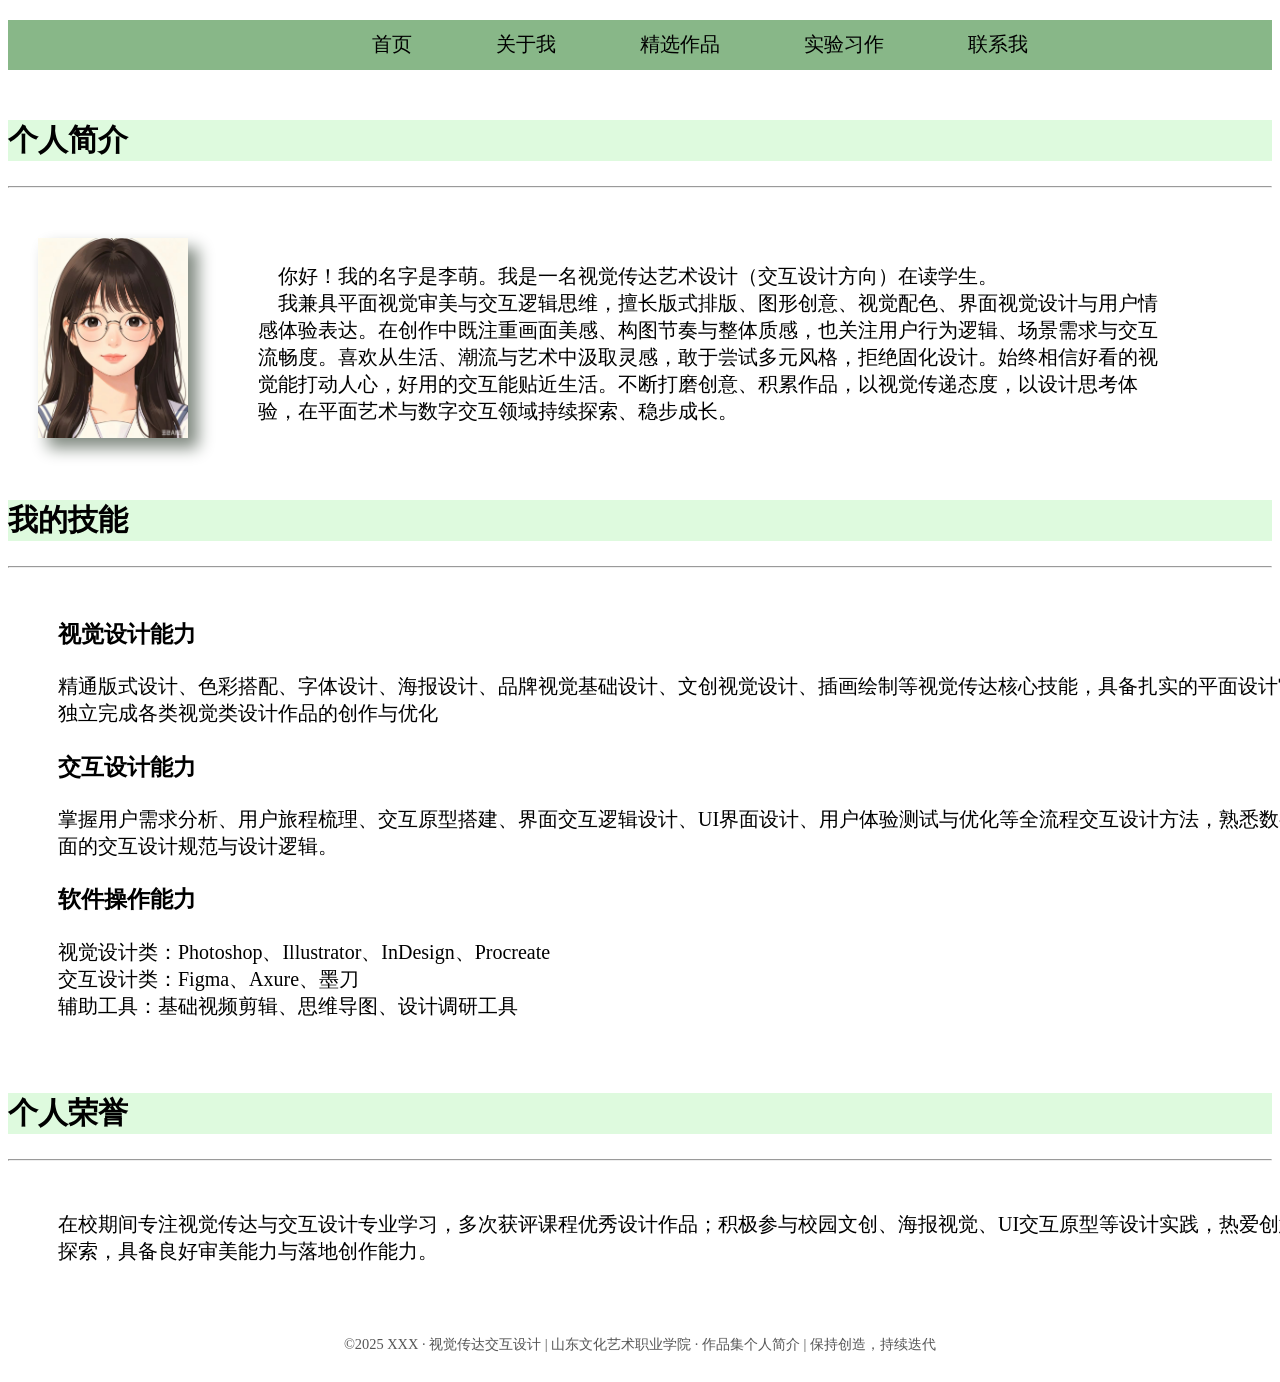
<file: 关于我.html>
<!DOCTYPE html>
<html>
	<head>
		<meta charset="utf-8">
		<title>关于我</title>
		
		<link href="css/目录设置.css" rel="stylesheet" type="text/css"/>
		<style type="text/css">/*盒子*/
			.text{
				color: black;/*大标题的设置*/
				text-align: left;
				font-size: 30px;
				font-family: "微软雅黑";
				background-color: #DEFADE;/*背景颜色*/
			}
			.zaopian{
				width: 150px;
				height: 200px;
				margin: 50px 50px 50px 30px;/*外边距:上右下左*/
				box-shadow: 10px 10px 15px #828B82;/*阴影向右下角偏移:水平偏移 垂直偏移 模糊程度 颜色*/
				background-color: #DEFADE;
				
			}
			.geren{
				gap: 40px;
				max-width: 1400px;
				margin: -225px 100px 75px 250px;/*外边距：上右下左*/
				font-size: 20px;/*字号*/
			}
			.jinen{
				width: 1400px;
				height: 300px;
				font-size: 20px;
				margin: 50px 50px 175px 50px;
			}
			.rongyu{
				width: 1400px;
				font-size: 20px;
				margin: 50px 50px 50px 50px;
			}
			nav{
				width: 100%;
				height: 50px;
				background-color: #88B788;
				text-align: center;
				margin-top: 20px;
				margin-bottom: 50px;
			}
			li{
				list-style-type: none;/*把列表项前面的默认符号（圆点、数字等）去掉*/
				height: 100px;
				padding-left: 80px;/*内边距：左边的高度(字体之间的距离)*/
				padding-top: -10px;/*内边距：上方的高度（指字体）*/
				font-size: 35px;/*字体的大小*/
				display: inline-block;/*横向排列*/
			}
			a{
				text-decoration: none;
			}
			a:link{
				color: #000000;/*未访问超链接的*/
				
			}
			a:visited{
				color: ;/*访问后超链接的*/
				text-decoration: #20B2AA;
			}
			a:hover{
				color: red;/*鼠标悬浮时*/
			}
			a:active{
				color: #008B8B;/*鼠标左键不松开时的颜色*/
			}
			footer{
				text-align: center;/*单元格框的行内内容水平对齐*/
				padding: 20px;/*内边距*/
				background-color: rgba(255,255,255,0.7);
				margin-top: auto;/*外边距的上方：取一个合适的数值*/
				font-size: 0.9rem;/*字体大小*/
				color: #555;
			}
			
		</style>
	</head>
	<body>
		<nav>
			<ul>
				<li><a href="首页.html">首页</a></li>
				<li><a href="关于我.html">关于我</a></li>
				<li><a href="精选作品.html">精选作品</a></li>
				<li><a href="实验习作.html">实验习作</a></li>
				<li><a href="联系我.html">联系我</a></li>
			</ul>
		</nav>
		<div> 
			<div>
				<h2 class="text">个人简介</h2>
				<hr>
			</div>
			<div class="zaopian">
				<img src="img/人物形象.jpg" alt="人物形象" width="150" title="形象"/>
			</div>
			<div class="geren">
				<p>&nbsp;&nbsp;&nbsp;&nbsp;你好！我的名字是李萌。我是一名视觉传达艺术设计（交互设计方向）在读学生。<br>&nbsp;&nbsp;&nbsp;&nbsp;我兼具平面视觉审美与交互逻辑思维，擅长版式排版、图形创意、视觉配色、界面视觉设计与用户情感体验表达。在创作中既注重画面美感、构图节奏与整体质感，也关注用户行为逻辑、场景需求与交互流畅度。喜欢从生活、潮流与艺术中汲取灵感，敢于尝试多元风格，拒绝固化设计。始终相信好看的视觉能打动人心，好用的交互能贴近生活。不断打磨创意、积累作品，以视觉传递态度，以设计思考体验，在平面艺术与数字交互领域持续探索、稳步成长。    </p>
			</div>
		</div>
		<div>
			<div>
				<h2 class="text">我的技能</h2>
				<hr>
			</div>
			<div class="jinen">
				<h3>视觉设计能力</h3>
					<p>精通版式设计、色彩搭配、字体设计、海报设计、品牌视觉基础设计、文创视觉设计、插画绘制等视觉传达核心技能，具备扎实的平面设计审美与落地能力，能独立完成各类视觉类设计作品的创作与优化</p>
				<h3>交互设计能力</h3>
					<p>掌握用户需求分析、用户旅程梳理、交互原型搭建、界面交互逻辑设计、UI界面设计、用户体验测试与优化等全流程交互设计方法，熟悉数字产品、移动端界面的交互设计规范与设计逻辑。</p>
				<h3>软件操作能力</h3>
					<p>视觉设计类：Photoshop、Illustrator、InDesign、Procreate<br>交互设计类：Figma、Axure、墨刀<br>辅助工具：基础视频剪辑、思维导图、设计调研工具</p>
			</div>
		</div>
		<div>
			<div>
				<h2 class="text">个人荣誉</h2>
				<hr>
			</div>
			<div class="rongyu">
				<P>在校期间专注视觉传达与交互设计专业学习，多次获评课程优秀设计作品；积极参与校园文创、海报视觉、UI交互原型等设计实践，热爱创意设计与用户体验探索，具备良好审美能力与落地创作能力。</P>
			</div>
		</div>
		<footer>
			&copy;2025 XXX · 视觉传达交互设计 | 山东文化艺术职业学院 · 作品集个人简介 | 保持创造，持续迭代
		</footer>
	</body>
</html>
</file>
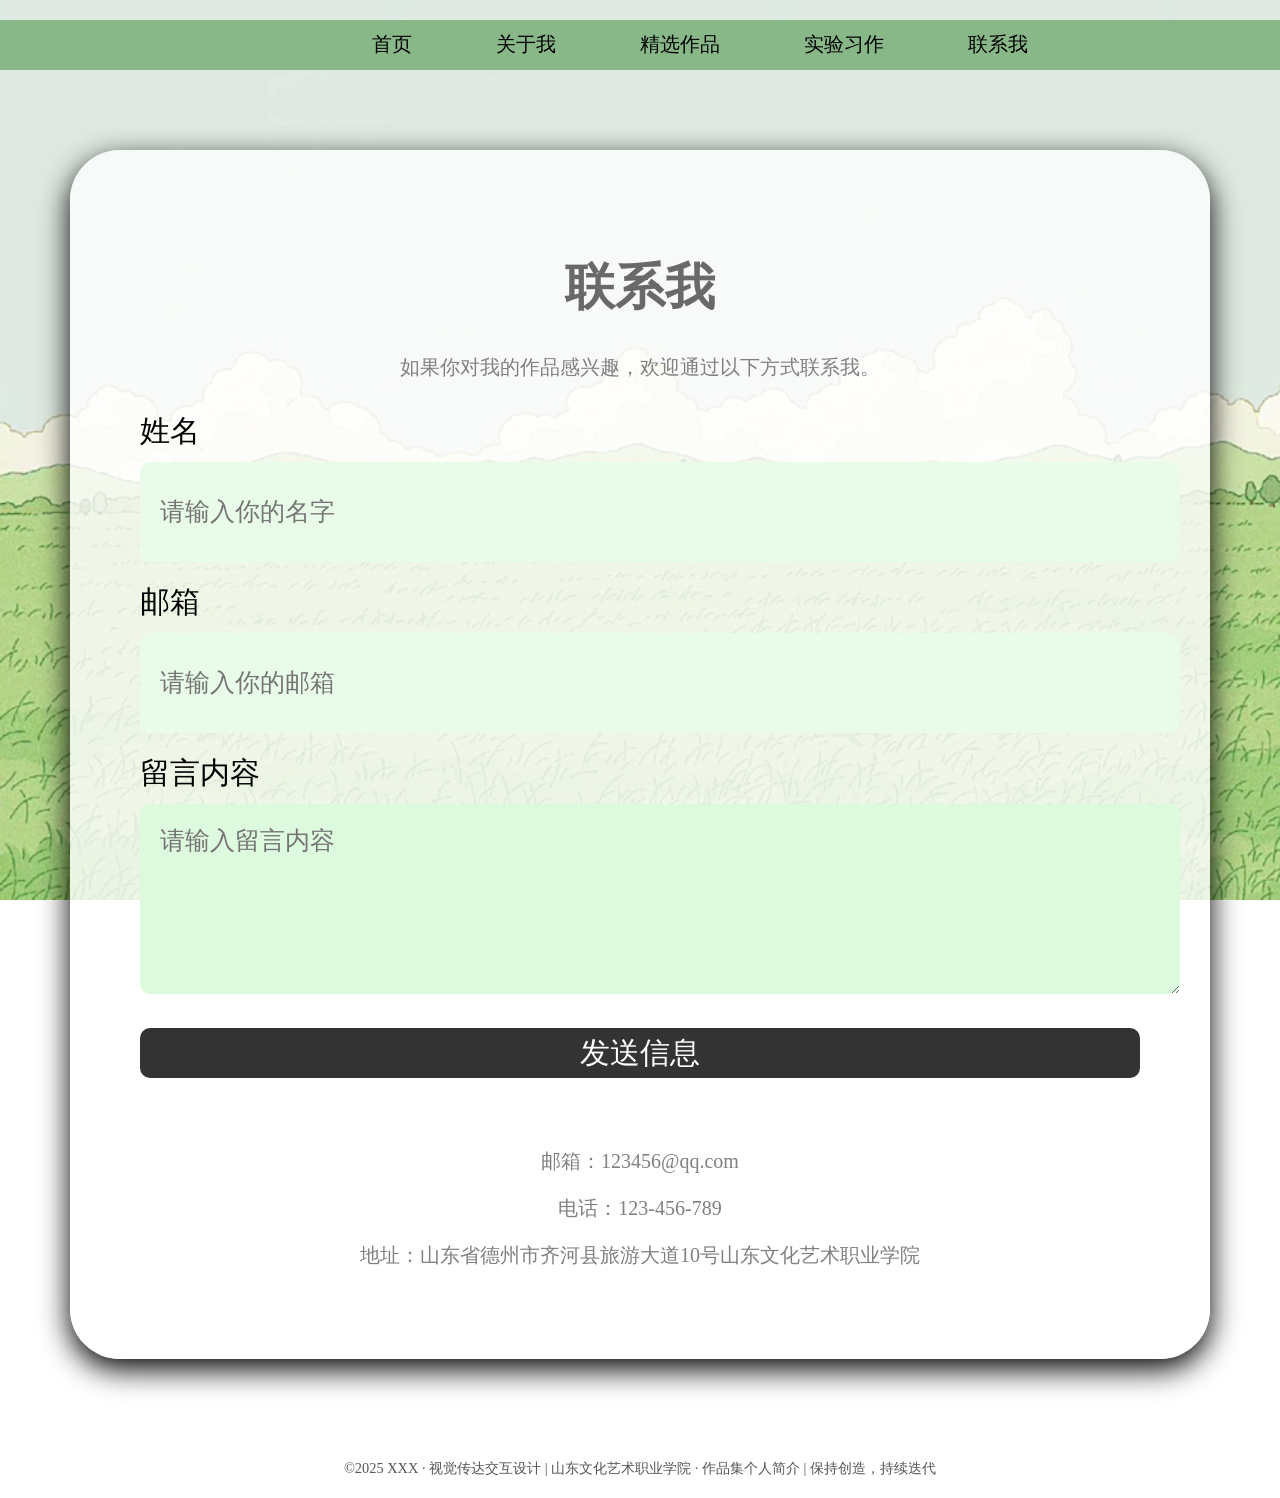
<file: 联系我.html>
<!DOCTYPE html>
<html>
	<head>
		<meta charset="utf-8">
		<title>联系我</title>
		<link href="css/目录设置.css" rel="stylesheet" type="text/css"/>
		<style type="text/css">
			
			nav{
				width: 100%;
				height: 50px;
				background-color: #88B788;
				text-align: center;
				margin-top: 20px;
				margin-bottom: 50px;
			}
			li{
				list-style-type: none;
				height: 100px;
				padding-left: 80px;/*内边距：左边的高度(字体之间的距离)*/
				padding-top: -10px;/*内边距：上方的高度（指字体）*/
				font-size: 35px;/*字体的大小*/
				display: inline-block;/*横向排列*/
			}
			a{
				text-decoration: none;
			}
			a:link{
				color: #000000;/*未访问超链接的*/
				
			}
			a:visited{
				color: ;/*访问后超链接的*/
				text-decoration: #20B2AA;
			}
			a:hover{
				color: red;/*鼠标悬浮时*/
			}
			a:active{
				color: #008B8B;/*鼠标左键不松开时的颜色*/
			}
			
			body{
				margin: 0;
				padding: 0;
				background-image: url("img/背景图5.webp");
				background-size: cover;/*背景大小：最大限度地利用*/
				background-repeat: no-repeat;/*背景图像：不重复*/
				background-attachment: fixed;/*保持背景不动*/
			}
			.container{
				width: 1000px;
				margin: 80px auto;
				background-color: rgba(255, 255, 255, 0.8);
				padding: 70px;
				border-radius: 50px;
				box-shadow: 0 10px 30px rgba(0,0,0);
			}
			h1{
				text-align: center;
				font-size: 50px;
				color: #696969;
				font-family: "微软雅黑";
			}
			.yinyan{
				text-align: center;/*居中*/
				font-size: 20px;
				color: #808080;
				margin-bottom: 30px;
				font-family: "微软雅黑";
			}
			form{
				width: 100%;
			}
			label{
				font-size: 30px;
				font-family: "微软雅黑";
				display: block;
				margin-bottom: 10px;
			}
			input{
				width: 100%;
				height: 60px;
				border-radius: 10px;
				margin-bottom: 20px;
				background-color: #E9FCE9;
				font-size: 25px;
				padding: 20px;
				border: none;/*消除边框线*/
				outline: none;
				font-family: "微软雅黑";
			}
			textarea{
				width: 100%;
				height: 150px;
				border-radius: 10px;
				margin-bottom: 30px;
				background-color: #DEFADE;
				font-size: 25px;
				padding: 20px;
				border: none;/*消除边框线*/
				outline: none;
				font-family: "微软雅黑";
			}
			button{
				width: 100%;
				height: 50px;
				background-color: #333;
				font-size: 30px;
				color: white;
				border-radius: 10px;
				border: none;/*消除边框线*/
				outline: none;
			}
			button:hover{
				background-color: gold;/* 标记：hover{}/*设置悬停效果*/ */
			}
			.contact{
				text-align: center;
				margin-top: 70px;
				font-size: 20px;
				font-family: "微软雅黑";
				color: #808080;
			}
			footer{
				text-align: center;/*单元格框的行内内容水平对齐*/
				padding: 20px;/*内边距*/
				background-color: rgba(255,255,255,0.7);
				margin-top: auto;/*外边距的上方：取一个合适的数值*/
				font-size: 0.9rem;/*字体大小*/
				color: #555;
			}
		</style>
	</head>
	<body>
		<nav>
			<ul>
				<li><a href="首页.html">首页</a></li>
				<li><a href="关于我.html">关于我</a></li>
				<li><a href="精选作品.html">精选作品</a></li>
				<li><a href="实验习作.html">实验习作</a></li>
				<li><a href="联系我.html">联系我</a></li>
			</ul>
		</nav>
		<div class="container">
			<h1>联系我</h1>
			<p class="yinyan">
				如果你对我的作品感兴趣，欢迎通过以下方式联系我。
			</p>
			<form name="lianxi">
				<label>姓名</label>
				<input type="text" placeholder="请输入你的名字"/>
				<label>邮箱</label>
				<input type="email" placeholder="请输入你的邮箱"/>
				<label>留言内容</label>
				<textarea placeholder="请输入留言内容"></textarea>
				<button>发送信息</button>
			</form>
			<div class="contact">
				<p>邮箱：123456@qq.com</p>
				<p>电话：123-456-789</p>
				<p>地址：山东省德州市齐河县旅游大道10号山东文化艺术职业学院</p>
			</div>
		</div>
		<footer>
			&copy;2025 XXX · 视觉传达交互设计 | 山东文化艺术职业学院 · 作品集个人简介 | 保持创造，持续迭代
		</footer>
	</body>
</html>
</file>
<file: css/目录设置.css>
a{
	font-size: 20px;
	text-align: right;/*左对齐*/
	color: black;
	font-family: "微软雅黑";
}
</file>
